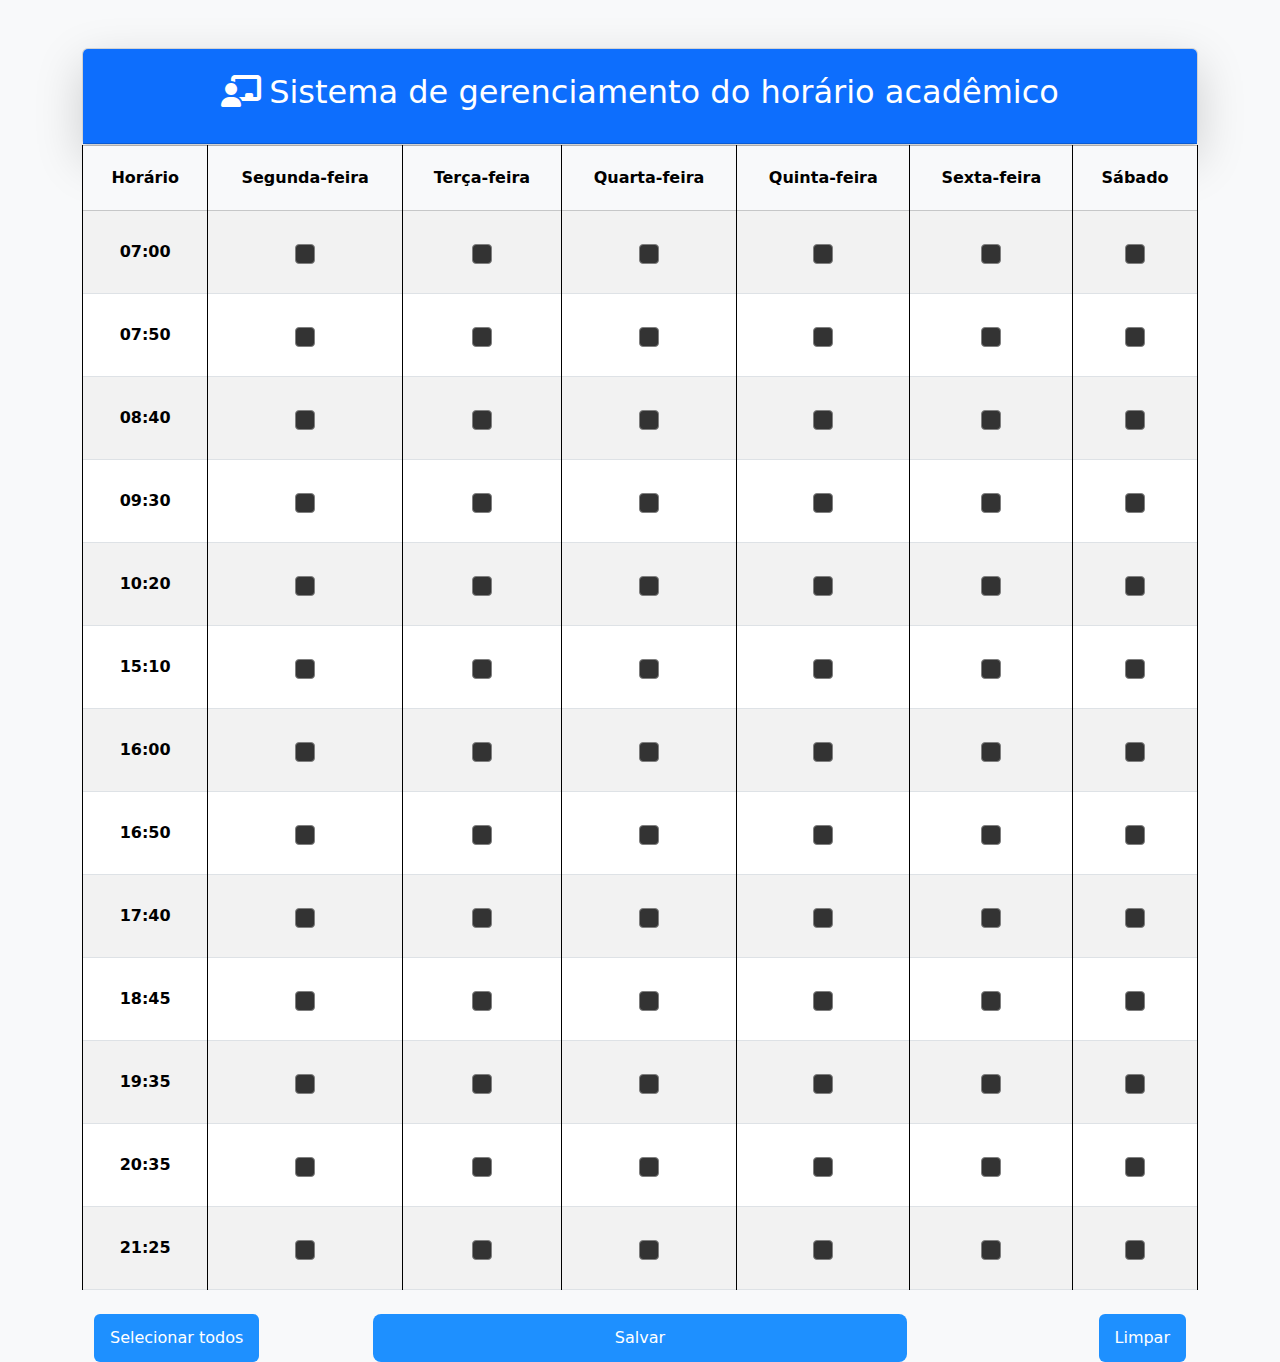
<file: horarios.html>
<!DOCTYPE html>
<html lang="pt-BR">

<head>
    <meta charset="UTF-8">
    <meta name="viewport" content="width=device-width, initial-scale=1.0">
    <!-- Bootstrap CSS -->
    <link href="https://cdn.jsdelivr.net/npm/bootstrap@5.3.0/dist/css/bootstrap.min.css" rel="stylesheet">
    <!-- Font Awesome -->
    <link rel="stylesheet" href="https://cdnjs.cloudflare.com/ajax/libs/font-awesome/6.4.0/css/all.min.css">
    <!-- CSS personalizado -->
    <link href="horarios.css" rel="stylesheet">
    <script src="https://cdn.jsdelivr.net/npm/bootstrap@5.3.6/dist/js/bootstrap.bundle.min.js"></script>
    <script src="horarios.js"></script>
    <!-- Título da página personalizada -->
    <title>ScheduleMyClassroom</title>
</head>

<body class="bg-light">

    <div class="container mt-5">
        <div class="card shadow-lg">
            <div class="card-header bg-primary text-white text-center py-4">
                <h2><i class="fas fa-chalkboard-teacher me-2"></i>Sistema de gerenciamento do horário acadêmico</h2>
            </div>
        </div>

        <!-- Quadro / Tabela em que o professor vai selecionar os horários -->
        <div class="table-responsive">
            <table class="table table-striped table-bordered table-sm">

                <!-- Colunas com os dias da semana -->
                <thead class="table-light sticky-top">
                    <td class="horario-label">Horário</td>
                    <td class="horario-label">Segunda-feira</td>
                    <td class="horario-label">Terça-feira</td>
                    <td class="horario-label">Quarta-feira</td>
                    <td class="horario-label">Quinta-feira</td>
                    <td class="horario-label">Sexta-feira</td>
                    <td class="horario-label">Sábado</td>
                </thead>

                <tbody>

                    <!-- Horários da Manhã -->
                    <!-- Checkboxes - Dia da semana (segunda à sábado - 07:00) -->
                    <tr>
                        <td>07:00</td>
                        <td>
                            <div class="form-check"><input class="form-check-input" type="checkbox"
                                    id="slot-0700-1"><label class="form-check-label visually-hidden"
                                    for="slot-0700-1">segunda 07:00</label></div>
                        </td>
                        <td>
                            <div class="form-check"><input class="form-check-input" type="checkbox"
                                    id="slot-0700-2"><label class="form-check-label visually-hidden"
                                    for="slot-0700-2">terça 07:00</label></div>
                        </td>
                        <td>
                            <div class="form-check"><input class="form-check-input" type="checkbox"
                                    id="slot-0700-3"><label class="form-check-label visually-hidden"
                                    for="slot-0700-3">quarta 07:00</label></div>
                        </td>
                        <td>
                            <div class="form-check"><input class="form-check-input" type="checkbox"
                                    id="slot-0700-4"><label class="form-check-label visually-hidden"
                                    for="slot-0700-4">quinta 07:00</label></div>
                        </td>
                        <td>
                            <div class="form-check"><input class="form-check-input" type="checkbox"
                                    id="slot-0700-5"><label class="form-check-label visually-hidden"
                                    for="slot-0700-5">sexta 07:00</label></div>
                        </td>
                        <td>
                            <div class="form-check"><input class="form-check-input" type="checkbox"
                                    id="slot-0700-6"><label class="form-check-label visually-hidden"
                                    for="slot-0700-6">sábado 07:00</label></div>
                        </td>
                    </tr>

                    <!-- Checkboxes - Dia da semana (segunda à sábado - 07:50) -->
                    <tr>
                        <td>07:50</td>
                        <td>
                            <div class="form-check"><input class="form-check-input" type="checkbox"
                                    id="slot-0750-1"><label class="form-check-label visually-hidden"
                                    for="slot-0750-1">segunda 07:50</label></div>
                        </td>
                        <td>
                            <div class="form-check"><input class="form-check-input" type="checkbox"
                                    id="slot-0750-2"><label class="form-check-label visually-hidden"
                                    for="slot-0750-2">terça 07:50</label></div>
                        </td>
                        <td>
                            <div class="form-check"><input class="form-check-input" type="checkbox"
                                    id="slot-0750-3"><label class="form-check-label visually-hidden"
                                    for="slot-0750-3">quarta 07:50</label></div>
                        </td>
                        <td>
                            <div class="form-check"><input class="form-check-input" type="checkbox"
                                    id="slot-0750-4"><label class="form-check-label visually-hidden"
                                    for="slot-0750-4">quinta 07:50</label></div>
                        </td>
                        <td>
                            <div class="form-check"><input class="form-check-input" type="checkbox"
                                    id="slot-0750-5"><label class="form-check-label visually-hidden"
                                    for="slot-0750-5">sexta 07:50</label></div>
                        </td>
                        <td>
                            <div class="form-check"><input class="form-check-input" type="checkbox"
                                    id="slot-0750-6"><label class="form-check-label visually-hidden"
                                    for="slot-0750-6">sábado 07:50</label></div>
                        </td>
                    </tr>

                    <!-- Checkboxes - Dia da semana (segunda à sábado - 08:40) -->
                    <tr>
                        <td>08:40</td>
                        <td>
                            <div class="form-check"><input class="form-check-input" type="checkbox"
                                    id="slot-0840-1"><label class="form-check-label visually-hidden"
                                    for="slot-0840-1">segunda 08:40</label></div>
                        </td>
                        <td>
                            <div class="form-check"><input class="form-check-input" type="checkbox"
                                    id="slot-0840-2"><label class="form-check-label visually-hidden"
                                    for="slot-0840-2">terça 08:40</label></div>
                        </td>
                        <td>
                            <div class="form-check"><input class="form-check-input" type="checkbox"
                                    id="slot-0840-3"><label class="form-check-label visually-hidden"
                                    for="slot-0840-3">quarta 08:40</label></div>
                        </td>
                        <td>
                            <div class="form-check"><input class="form-check-input" type="checkbox"
                                    id="slot-0840-4"><label class="form-check-label visually-hidden"
                                    for="slot-0840-4">quinta 08:40</label></div>
                        </td>
                        <td>
                            <div class="form-check"><input class="form-check-input" type="checkbox"
                                    id="slot-0840-5"><label class="form-check-label visually-hidden"
                                    for="slot-0840-5">sexta 08:40</label></div>
                        </td>
                        <td>
                            <div class="form-check"><input class="form-check-input" type="checkbox"
                                    id="slot-0840-6"><label class="form-check-label visually-hidden"
                                    for="slot-0840-6">sábado 08:40</label></div>
                        </td>
                    </tr>

                    <!-- Checkboxes - Dia da semana (segunda à sábado - 09:30) -->
                    <tr>
                        <td>09:30</td>
                        <td>
                            <div class="form-check"><input class="form-check-input" type="checkbox"
                                    id="slot-0930-1"><label class="form-check-label visually-hidden"
                                    for="slot-0930-1">segunda 09:30</label></div>
                        </td>
                        <td>
                            <div class="form-check"><input class="form-check-input" type="checkbox"
                                    id="slot-0930-2"><label class="form-check-label visually-hidden"
                                    for="slot-0930-2">terça 09:30</label></div>
                        </td>
                        <td>
                            <div class="form-check"><input class="form-check-input" type="checkbox"
                                    id="slot-0930-3"><label class="form-check-label visually-hidden"
                                    for="slot-0930-3">quarta 09:30</label></div>
                        </td>
                        <td>
                            <div class="form-check"><input class="form-check-input" type="checkbox"
                                    id="slot-0930-4"><label class="form-check-label visually-hidden"
                                    for="slot-0930-4">quinta 09:30</label></div>
                        </td>
                        <td>
                            <div class="form-check"><input class="form-check-input" type="checkbox"
                                    id="slot-0930-5"><label class="form-check-label visually-hidden"
                                    for="slot-0930-5">sexta 09:30</label></div>
                        </td>
                        <td>
                            <div class="form-check"><input class="form-check-input" type="checkbox"
                                    id="slot-0930-6"><label class="form-check-label visually-hidden"
                                    for="slot-0930-6">sábado 09:30</label></div>
                        </td>
                    </tr>

                    <!-- Checkboxes - Dia da semana (segunda à sábado - 10:20) -->
                    <tr>
                        <td>10:20</td>
                        <td>
                            <div class="form-check"><input class="form-check-input" type="checkbox"
                                    id="slot-1020-1"><label class="form-check-label visually-hidden"
                                    for="slot-1020-1">segunda 10:20</label></div>
                        </td>
                        <td>
                            <div class="form-check"><input class="form-check-input" type="checkbox"
                                    id="slot-1020-2"><label class="form-check-label visually-hidden"
                                    for="slot-1020-2">terça 10:20</label></div>
                        </td>
                        <td>
                            <div class="form-check"><input class="form-check-input" type="checkbox"
                                    id="slot-1020-3"><label class="form-check-label visually-hidden"
                                    for="slot-1020-3">quarta 10:20</label></div>
                        </td>
                        <td>
                            <div class="form-check"><input class="form-check-input" type="checkbox"
                                    id="slot-1020-4"><label class="form-check-label visually-hidden"
                                    for="slot-1020-4">quinta 10:20</label></div>
                        </td>
                        <td>
                            <div class="form-check"><input class="form-check-input" type="checkbox"
                                    id="slot-1020-5"><label class="form-check-label visually-hidden"
                                    for="slot-1020-5">sexta 10:20</label></div>
                        </td>
                        <td>
                            <div class="form-check"><input class="form-check-input" type="checkbox"
                                    id="slot-1020-6"><label class="form-check-label visually-hidden"
                                    for="slot-1020-6">sábado 10:20</label></div>
                        </td>
                    </tr>

                    <!-- Horários da Tarde -->
                    <!-- Checkboxes - Dia da semana (segunda à sábado - 15:10) -->
                    <tr>
                        <td>15:10</td>
                        <td>
                            <div class="form-check"><input class="form-check-input" type="checkbox"
                                    id="slot-1510-1"><label class="form-check-label visually-hidden"
                                    for="slot-1510-1">segunda 15:10</label></div>
                        </td>
                        <td>
                            <div class="form-check"><input class="form-check-input" type="checkbox"
                                    id="slot-1510-2"><label class="form-check-label visually-hidden"
                                    for="slot-1510-2">terça 15:10</label></div>
                        </td>
                        <td>
                            <div class="form-check"><input class="form-check-input" type="checkbox"
                                    id="slot-1510-3"><label class="form-check-label visually-hidden"
                                    for="slot-1510-3">quarta 15:10</label></div>
                        </td>
                        <td>
                            <div class="form-check"><input class="form-check-input" type="checkbox"
                                    id="slot-1510-4"><label class="form-check-label visually-hidden"
                                    for="slot-1510-4">quinta 15:10</label></div>
                        </td>
                        <td>
                            <div class="form-check"><input class="form-check-input" type="checkbox"
                                    id="slot-1510-5"><label class="form-check-label visually-hidden"
                                    for="slot-1510-5">sexta 15:10</label></div>
                        </td>
                        <td>
                            <div class="form-check"><input class="form-check-input" type="checkbox"
                                    id="slot-1510-6"><label class="form-check-label visually-hidden"
                                    for="slot-1510-6">sábado 15:10</label></div>
                        </td>
                    </tr>

                    <!-- Checkboxes - Dia da semana (segunda à sábado - 16:00) -->
                    <tr>
                        <td>16:00</td>
                        <td>
                            <div class="form-check"><input class="form-check-input" type="checkbox"
                                    id="slot-1600-1"><label class="form-check-label visually-hidden"
                                    for="slot-1600-1">segunda 16:00</label></div>
                        </td>
                        <td>
                            <div class="form-check"><input class="form-check-input" type="checkbox"
                                    id="slot-1600-2"><label class="form-check-label visually-hidden"
                                    for="slot-1600-2">terça 16:00</label></div>
                        </td>
                        <td>
                            <div class="form-check"><input class="form-check-input" type="checkbox"
                                    id="slot-1600-3"><label class="form-check-label visually-hidden"
                                    for="slot-1600-3">quarta 16:00</label></div>
                        </td>
                        <td>
                            <div class="form-check"><input class="form-check-input" type="checkbox"
                                    id="slot-1600-4"><label class="form-check-label visually-hidden"
                                    for="slot-1600-4">quinta 16:00</label></div>
                        </td>
                        <td>
                            <div class="form-check"><input class="form-check-input" type="checkbox"
                                    id="slot-1600-5"><label class="form-check-label visually-hidden"
                                    for="slot-1600-5">sexta 16:00</label></div>
                        </td>
                        <td>
                            <div class="form-check"><input class="form-check-input" type="checkbox"
                                    id="slot-1600-6"><label class="form-check-label visually-hidden"
                                    for="slot-1600-6">sábado 16:00</label></div>
                        </td>
                    </tr>

                    <!-- Checkboxes - Dia da semana (segunda à sábado - 16:50) -->
                    <tr>
                        <td>16:50</td>
                        <td>
                            <div class="form-check"><input class="form-check-input" type="checkbox"
                                    id="slot-1650-1"><label class="form-check-label visually-hidden"
                                    for="slot-1650-1">segunda 16:50</label></div>
                        </td>
                        <td>
                            <div class="form-check"><input class="form-check-input" type="checkbox"
                                    id="slot-1650-2"><label class="form-check-label visually-hidden"
                                    for="slot-1650-2">terça 16:50</label></div>
                        </td>
                        <td>
                            <div class="form-check"><input class="form-check-input" type="checkbox"
                                    id="slot-1650-3"><label class="form-check-label visually-hidden"
                                    for="slot-1650-3">quarta 16:50</label></div>
                        </td>
                        <td>
                            <div class="form-check"><input class="form-check-input" type="checkbox"
                                    id="slot-1650-4"><label class="form-check-label visually-hidden"
                                    for="slot-1650-4">quinta 16:50</label></div>
                        </td>
                        <td>
                            <div class="form-check"><input class="form-check-input" type="checkbox"
                                    id="slot-1650-5"><label class="form-check-label visually-hidden"
                                    for="slot-1650-5">sexta 16:50</label></div>
                        </td>
                        <td>
                            <div class="form-check"><input class="form-check-input" type="checkbox"
                                    id="slot-1650-6"><label class="form-check-label visually-hidden"
                                    for="slot-1650-6">sábado 16:50</label></div>
                        </td>
                    </tr>

                    <!-- Checkboxes - Dia da semana (segunda à sábado - 17:40) -->
                    <tr>
                        <td>17:40</td>
                        <td>
                            <div class="form-check"><input class="form-check-input" type="checkbox"
                                    id="slot-1740-1"><label class="form-check-label visually-hidden"
                                    for="slot-1740-1">segunda 17:40</label></div>
                        </td>
                        <td>
                            <div class="form-check"><input class="form-check-input" type="checkbox"
                                    id="slot-1740-2"><label class="form-check-label visually-hidden"
                                    for="slot-1740-2">terça 17:40</label></div>
                        </td>
                        <td>
                            <div class="form-check"><input class="form-check-input" type="checkbox"
                                    id="slot-1740-3"><label class="form-check-label visually-hidden"
                                    for="slot-1740-3">quarta 17:40</label></div>
                        </td>
                        <td>
                            <div class="form-check"><input class="form-check-input" type="checkbox"
                                    id="slot-1740-4"><label class="form-check-label visually-hidden"
                                    for="slot-1740-4">quinta 17:40</label></div>
                        </td>
                        <td>
                            <div class="form-check"><input class="form-check-input" type="checkbox"
                                    id="slot-1740-5"><label class="form-check-label visually-hidden"
                                    for="slot-1740-5">sexta 17:40</label></div>
                        </td>
                        <td>
                            <div class="form-check"><input class="form-check-input" type="checkbox"
                                    id="slot-1740-6"><label class="form-check-label visually-hidden"
                                    for="slot-1740-6">sábado 17:40</label></div>
                        </td>
                    </tr>

                    <!-- Horários da Noite -->
                    <!-- Checkboxes - Dia da semana (segunda à sábado - 18:45) -->
                    <tr>
                        <td>18:45</td>
                        <td>
                            <div class="form-check"><input class="form-check-input" type="checkbox"
                                    id="slot-1845-1"><label class="form-check-label visually-hidden"
                                    for="slot-1845-1">segunda 18:45</label></div>
                        </td>
                        <td>
                            <div class="form-check"><input class="form-check-input" type="checkbox"
                                    id="slot-1845-2"><label class="form-check-label visually-hidden"
                                    for="slot-1845-2">terça 18:45</label></div>
                        </td>
                        <td>
                            <div class="form-check"><input class="form-check-input" type="checkbox"
                                    id="slot-1845-3"><label class="form-check-label visually-hidden"
                                    for="slot-1845-3">quarta 18:45</label></div>
                        </td>
                        <td>
                            <div class="form-check"><input class="form-check-input" type="checkbox"
                                    id="slot-1845-4"><label class="form-check-label visually-hidden"
                                    for="slot-1845-4">quinta 18:45</label></div>
                        </td>
                        <td>
                            <div class="form-check"><input class="form-check-input" type="checkbox"
                                    id="slot-1845-5"><label class="form-check-label visually-hidden"
                                    for="slot-1845-5">sexta 18:45</label></div>
                        </td>
                        <td>
                            <div class="form-check"><input class="form-check-input" type="checkbox"
                                    id="slot-1845-6"><label class="form-check-label visually-hidden"
                                    for="slot-1845-6">sábado 18:45</label></div>
                        </td>
                    </tr>

                    <!-- Checkboxes - Dia da semana (segunda à sábado - 19:35) -->
                    <tr>
                        <td>19:35</td>
                        <td>
                            <div class="form-check"><input class="form-check-input" type="checkbox"
                                    id="slot-1935-1"><label class="form-check-label visually-hidden"
                                    for="slot-1935-1">segunda 19:35</label></div>
                        </td>
                        <td>
                            <div class="form-check"><input class="form-check-input" type="checkbox"
                                    id="slot-1935-2"><label class="form-check-label visually-hidden"
                                    for="slot-1935-2">terça 19:35</label></div>
                        </td>
                        <td>
                            <div class="form-check"><input class="form-check-input" type="checkbox"
                                    id="slot-1935-3"><label class="form-check-label visually-hidden"
                                    for="slot-1935-3">quarta 19:35</label></div>
                        </td>
                        <td>
                            <div class="form-check"><input class="form-check-input" type="checkbox"
                                    id="slot-1935-4"><label class="form-check-label visually-hidden"
                                    for="slot-1935-4">quinta 19:35</label></div>
                        </td>
                        <td>
                            <div class="form-check"><input class="form-check-input" type="checkbox"
                                    id="slot-1935-5"><label class="form-check-label visually-hidden"
                                    for="slot-1935-5">sexta 19:35</label></div>
                        </td>
                        <td>
                            <div class="form-check"><input class="form-check-input" type="checkbox"
                                    id="slot-1935-6"><label class="form-check-label visually-hidden"
                                    for="slot-1935-6">sábado 19:35</label></div>
                        </td>
                    </tr>

                    <!-- Checkboxes - Dia da semana (segunda à sábado - 20:35) -->
                    <tr>
                        <td>20:35</td>
                        <td>
                            <div class="form-check"><input class="form-check-input" type="checkbox"
                                    id="slot-2035-1"><label class="form-check-label visually-hidden"
                                    for="slot-2035-1">segunda 20:35</label></div>
                        </td>
                        <td>
                            <div class="form-check"><input class="form-check-input" type="checkbox"
                                    id="slot-2035-2"><label class="form-check-label visually-hidden"
                                    for="slot-2035-2">terça 20:35</label></div>
                        </td>
                        <td>
                            <div class="form-check"><input class="form-check-input" type="checkbox"
                                    id="slot-2035-3"><label class="form-check-label visually-hidden"
                                    for="slot-2035-3">quarta 20:35</label></div>
                        </td>
                        <td>
                            <div class="form-check"><input class="form-check-input" type="checkbox"
                                    id="slot-2035-4"><label class="form-check-label visually-hidden"
                                    for="slot-2035-4">quinta 20:35</label></div>
                        </td>
                        <td>
                            <div class="form-check"><input class="form-check-input" type="checkbox"
                                    id="slot-2035-5"><label class="form-check-label visually-hidden"
                                    for="slot-2035-5">sexta 20:35</label></div>
                        </td>
                        <td>
                            <div class="form-check"><input class="form-check-input" type="checkbox"
                                    id="slot-2035-6"><label class="form-check-label visually-hidden"
                                    for="slot-2035-6">sábado 20:35</label></div>
                        </td>
                    </tr>

                    <!-- Checkboxes - Dia da semana (segunda à sábado - 21:25) -->
                    <tr>
                        <td>21:25</td>
                        <td>
                            <div class="form-check"><input class="form-check-input" type="checkbox"
                                    id="slot-2125-1"><label class="form-check-label visually-hidden"
                                    for="slot-2125-1">segunda 21:25</label></div>
                        </td>
                        <td>
                            <div class="form-check"><input class="form-check-input" type="checkbox"
                                    id="slot-2125-2"><label class="form-check-label visually-hidden"
                                    for="slot-2125-2">terça 21:25</label></div>
                        </td>
                        <td>
                            <div class="form-check"><input class="form-check-input" type="checkbox"
                                    id="slot-2125-3"><label class="form-check-label visually-hidden"
                                    for="slot-2125-3">quarta 21:25</label></div>
                        </td>
                        <td>
                            <div class="form-check"><input class="form-check-input" type="checkbox"
                                    id="slot-2125-4"><label class="form-check-label visually-hidden"
                                    for="slot-2125-4">quinta 21:25</label></div>
                        </td>
                        <td>
                            <div class="form-check"><input class="form-check-input" type="checkbox"
                                    id="slot-2125-5"><label class="form-check-label visually-hidden"
                                    for="slot-2125-5">sexta 21:25</label></div>
                        </td>
                        <td>
                            <div class="form-check"><input class="form-check-input" type="checkbox"
                                    id="slot-2125-6"><label class="form-check-label visually-hidden"
                                    for="slot-2125-6">sabado 21:25</label></div>
                        </td>
                    </tr>

                </tbody>
            </table>

            <div class="container mt-4">
                <div class="row text-center">
                    <!-- Botão Selecionar todos à esquerda -->
                    <div class="col text-start">
                        <input class="btn btn-dark" type="reset" value="Selecionar todos" onclick="checkAll()">
                    </div>

                    <!-- Botão Salvar centralizado e com largura total -->
                    <div class="col-6">
                        <button type="button" class="btn btn-primary w-100 btn-lg">Salvar</button>
                    </div>

                    <!-- Botão Limpar à direita -->
                    <div class="col text-end">
                        <input class="btn btn-danger" type="button" value="Limpar" onclick="uncheckAll()">
                    </div>

                </div>
            </div>

        </div>
    </div>
</body>

</html>
</file>
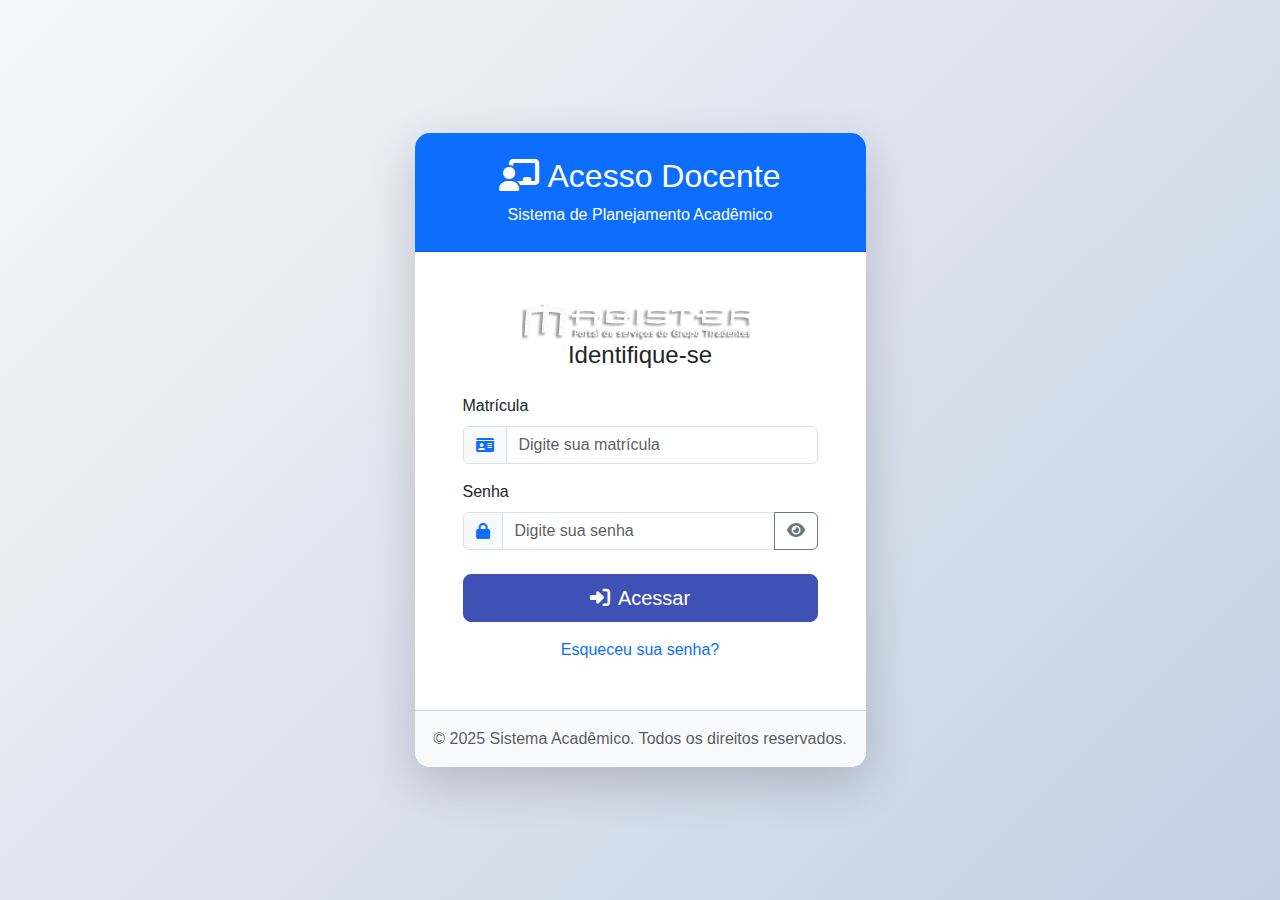
<file: login.html>
<!DOCTYPE html>
<html lang="pt-BR">
<head>
    <meta charset="UTF-8">
    <meta name="viewport" content="width=device-width, initial-scale=1.0">
    <title>Acesso Docente | Sistema Acadêmico</title>
    <!-- Bootstrap CSS -->
    <link href="https://cdn.jsdelivr.net/npm/bootstrap@5.3.0/dist/css/bootstrap.min.css" rel="stylesheet">
    <!-- Font Awesome -->
    <link rel="stylesheet" href="https://cdnjs.cloudflare.com/ajax/libs/font-awesome/6.4.0/css/all.min.css">
    <!-- CSS Personalizado -->
    <link rel="stylesheet" href="login.css">
</head>
<body class="bg-light">
    <div class="container">
        <div class="row justify-content-center align-items-center min-vh-100">
            <div class="col-md-8 col-lg-6 col-xl-5">
                <div class="card shadow-lg">
                    <div class="card-header bg-primary text-white text-center py-4">
                        <h2><i class="fas fa-chalkboard-teacher me-2"></i>Acesso Docente</h2>
                        <p class="mb-0">Sistema de Planejamento Acadêmico</p>
                    </div>
                    <div class="card-body p-4 p-md-5">
                        <div class="text-center mb-4">
                            <img src="img/logo-magister.png" alt="Logo Instituição">
                            <h4 class="text-dark">Identifique-se</h4>
                        </div>
                        
                        <form id="formularioLogin">
                            <div class="mb-3">
                                <label for="matricula" class="form-label">Matrícula</label>
                                <div class="input-group">
                                    <span class="input-group-text bg-light"><i class="fas fa-id-card text-primary"></i></span>
                                    <input type="text" class="form-control" id="matricula" placeholder="Digite sua matrícula" required>
                                </div>
                            </div>
                            
                            <div class="mb-4">
                                <label for="senha" class="form-label">Senha</label>
                                <div class="input-group">
                                    <span class="input-group-text bg-light"><i class="fas fa-lock text-primary"></i></span>
                                    <input type="password" class="form-control" id="senha" placeholder="Digite sua senha" required>
                                    <button class="btn btn-outline-secondary" type="button" id="toggleSenha">
                                        <i class="fas fa-eye"></i>
                                    </button>
                                </div>
                            </div>
                            
                            <div class="d-grid mb-3">
                                <button type="submit" class="btn btn-primary btn-lg">
                                    <i class="fas fa-sign-in-alt me-2"></i>Acessar
                                </button>
                            </div>
                            
                            <div class="text-center">
                                <a href="#" class="text-decoration-none">Esqueceu sua senha?</a>
                            </div>
                        </form>
                    </div>
                    <div class="card-footer text-center py-3 bg-light">
                        <p class="mb-0 text-muted">© 2025 Sistema Acadêmico. Todos os direitos reservados.</p>
                    </div>
                </div>
            </div>
        </div>
    </div>

    <!-- Bootstrap JS Bundle with Popper -->
    <script src="https://cdn.jsdelivr.net/npm/bootstrap@5.3.0/dist/js/bootstrap.bundle.min.js"></script>
    <!-- JS Personalizado -->
    <script src="login.js"></script>
</body>
</html>
</file>
<file: horarios.css>
.btn {
  background-color: DodgerBlue;
  border: none;
  color: white;
  padding: 12px 16px;
  font-size: 16px;
  cursor: pointer;
}

.btn:hover {
  background-color: RoyalBlue;
}

.table td {
    padding: 1.25rem;
    vertical-align: middle;
    user-select: none;
}

.table .form-check {
    display: flex;
    justify-content: center;
    align-items: center;
    min-height: 40px;
}

table.table.table-bordered.table-sm {
  padding: 0;
  border-spacing: 0;
  text-align: center;
  padding: 20px;
}

td {
  text-align: center;
  vertical-align: middle;
  padding: 20px;
  font-weight: bold;
  font-size: 15;
  border: 1px solid black;
  border-collapse: collapse;
}


td .form-check {
  cursor: pointer;
}

.form-check {
  display: flex;
  justify-content: center;
  align-items: center;
  height: 100%;
}

input.form-check-input {
  margin-top: 0.3rem;
  width: 1.25rem;
  height: 1.25rem;
  appearance: none;
  border: 1px solid #333;
  border-radius: 0.25rem;
  background-color: #333;
  border-color: gray;
  cursor: pointer;
}

input.form-check-input:checked {
  background-color: lime;
  border-color: #3a3838;
  cursor: pointer;
}
</file>
<file: login.css>
body {
    background: linear-gradient(135deg, #f5f7fa 0%, #c3cfe2 100%);
    font-family: 'Segoe UI', Tahoma, Geneva, Verdana, sans-serif;
}

.min-vh-100 {
    min-height: 100vh;
}

.card {
    border: none;
    border-radius: 15px;
    overflow: hidden;
}

.card-header {
    border-radius: 0 !important;
}

.shadow-lg {
    box-shadow: 0 10px 30px rgba(0, 0, 0, 0.1);
}

.btn-primary {
    background-color: #3f51b5;
    border-color: #3f51b5;
    transition: all 0.3s ease;
}

.btn-primary:hover {
    background-color: #303f9f;
    border-color: #303f9f;
    transform: translateY(-2px);
    box-shadow: 0 5px 15px rgba(63, 81, 181, 0.3);
}

.form-control:focus {
    border-color: #3f51b5;
    box-shadow: 0 0 0 0.25rem rgba(63, 81, 181, 0.25);
}

.input-group-text {
    transition: all 0.3s ease;
}

/* Efeito de hover nos inputs */
.form-control:hover {
    border-color: #3f51b5;
}

/* Responsividade */
@media (max-width: 576px) {
    .card-body {
        padding: 2rem !important;
    }
}

/* Animação de loading (será usada pelo JS) */
.loading-spinner {
    display: inline-block;
    width: 20px;
    height: 20px;
    border: 3px solid rgba(255,255,255,.3);
    border-radius: 50%;
    border-top-color: #fff;
    animation: spin 1s ease-in-out infinite;
    margin-right: 10px;
}

@keyframes spin {
    to { transform: rotate(360deg); }
}
</file>
